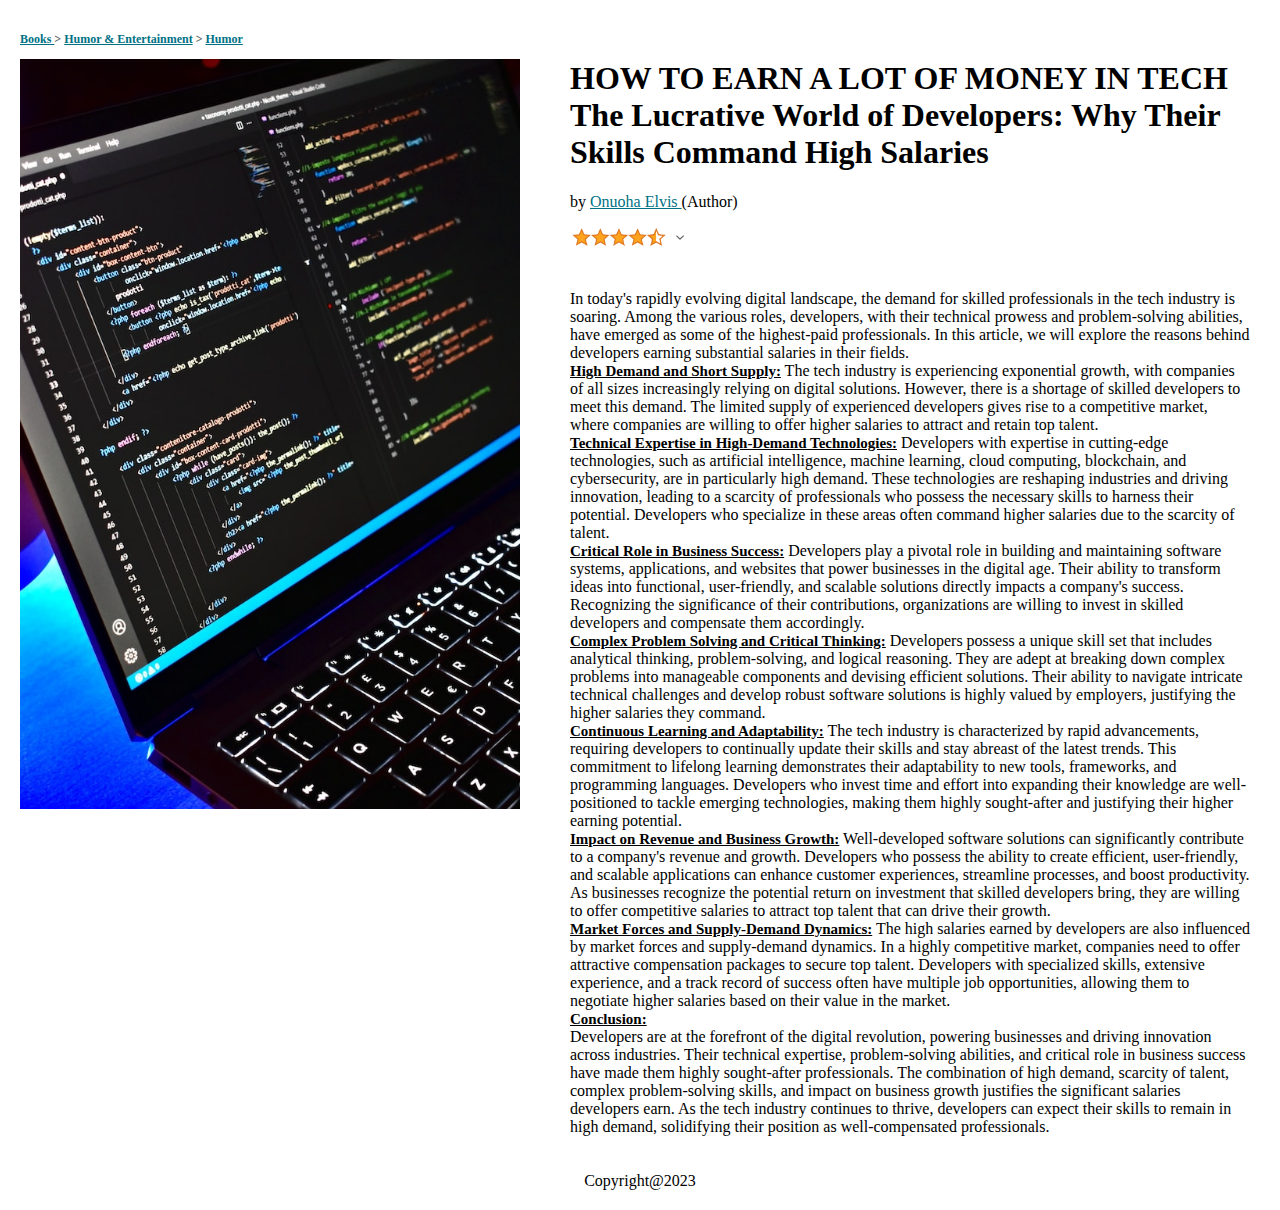
<file: Amazon product clone/index.html>
<!DOCTYPE html>
<html>
    <head>
        <title> Product Page</title>
        <link rel="stylesheet" href="styles.css">
    </head>
    <body>
        <div class="main">
            <div>
                <p class="img-top-text"><a href="#">Books </a> > <a href="#">Humor & Entertainment</a>  > <a href="#">Humor</a></p>
                <img class="logo-img" src="images/mac.jpg" alt="a developers laptop">
            </div>
            <div class="info-text">
                <h1>HOW TO EARN A LOT OF MONEY IN TECH<br/>The Lucrative World of Developers: Why Their Skills Command High Salaries</h1>
                <P>by <a href="#">Onuoha Elvis </a>(Author)</P>
                <img class="rate-img" src="images/ratings.png" alt="reating">
                <h4></h4>
                <p><br/>
                    In today's rapidly evolving digital landscape, the demand for skilled professionals in the tech industry is soaring. Among the various roles, developers, with their technical prowess and problem-solving abilities, have emerged as some of the highest-paid professionals. In this article, we will explore the reasons behind developers earning substantial salaries in their fields.
                    <br/>
                    <u>High Demand and Short Supply:</u>
                    The tech industry is experiencing exponential growth, with companies of all sizes increasingly relying on digital solutions. However, there is a shortage of skilled developers to meet this demand. The limited supply of experienced developers gives rise to a competitive market, where companies are willing to offer higher salaries to attract and retain top talent.
                    <br/>
                    <u>Technical Expertise in High-Demand Technologies:</u>
                    Developers with expertise in cutting-edge technologies, such as artificial intelligence, machine learning, cloud computing, blockchain, and cybersecurity, are in particularly high demand. These technologies are reshaping industries and driving innovation, leading to a scarcity of professionals who possess the necessary skills to harness their potential. Developers who specialize in these areas often command higher salaries due to the scarcity of talent.
                    <br/>
                    <u>Critical Role in Business Success:</u>
                    Developers play a pivotal role in building and maintaining software systems, applications, and websites that power businesses in the digital age. Their ability to transform ideas into functional, user-friendly, and scalable solutions directly impacts a company's success. Recognizing the significance of their contributions, organizations are willing to invest in skilled developers and compensate them accordingly.
                    <br/>
                    <u>Complex Problem Solving and Critical Thinking:</u>
                    Developers possess a unique skill set that includes analytical thinking, problem-solving, and logical reasoning. They are adept at breaking down complex problems into manageable components and devising efficient solutions. Their ability to navigate intricate technical challenges and develop robust software solutions is highly valued by employers, justifying the higher salaries they command.
                    <br/>
                    <u>Continuous Learning and Adaptability:</u>
                    The tech industry is characterized by rapid advancements, requiring developers to continually update their skills and stay abreast of the latest trends. This commitment to lifelong learning demonstrates their adaptability to new tools, frameworks, and programming languages. Developers who invest time and effort into expanding their knowledge are well-positioned to tackle emerging technologies, making them highly sought-after and justifying their higher earning potential.
                    <br/>
                    <u>Impact on Revenue and Business Growth:</u>
                    Well-developed software solutions can significantly contribute to a company's revenue and growth. Developers who possess the ability to create efficient, user-friendly, and scalable applications can enhance customer experiences, streamline processes, and boost productivity. As businesses recognize the potential return on investment that skilled developers bring, they are willing to offer competitive salaries to attract top talent that can drive their growth.
                    <br/>
                    <u>Market Forces and Supply-Demand Dynamics:</u>
                    The high salaries earned by developers are also influenced by market forces and supply-demand dynamics. In a highly competitive market, companies need to offer attractive compensation packages to secure top talent. Developers with specialized skills, extensive experience, and a track record of success often have multiple job opportunities, allowing them to negotiate higher salaries based on their value in the market.
                    <br/>
                    <u>Conclusion:</u><br/>
                    Developers are at the forefront of the digital revolution, powering businesses and driving innovation across industries. Their technical expertise, problem-solving abilities, and critical role in business success have made them highly sought-after professionals. The combination of high demand, scarcity of talent, complex problem-solving skills, and impact on business growth justifies the significant salaries developers earn. As the tech industry continues to thrive, developers can expect their skills to remain in high demand, solidifying their position as well-compensated professionals.
                    
                    
                    
                    </p>
            </div>

        </div>
        <footer>Copyright@2023</footer>
    </body>
</html>
</file>
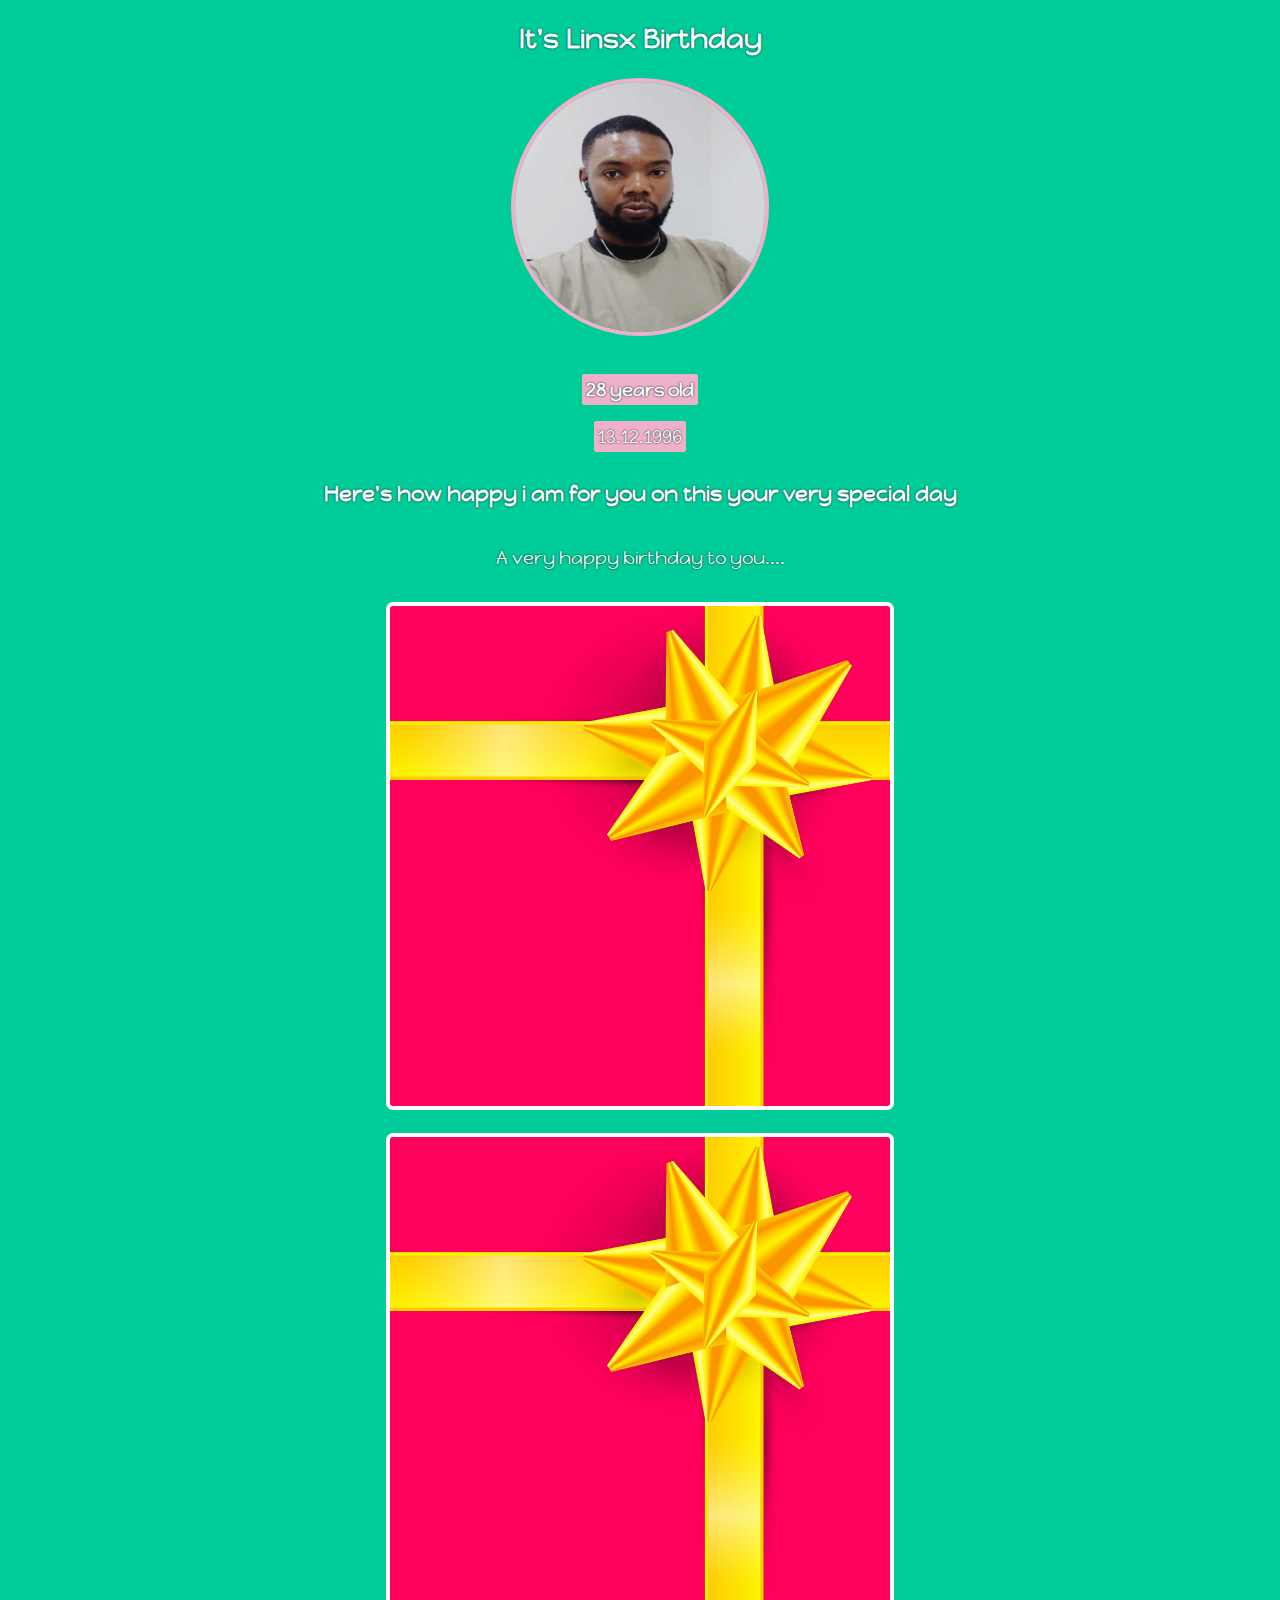
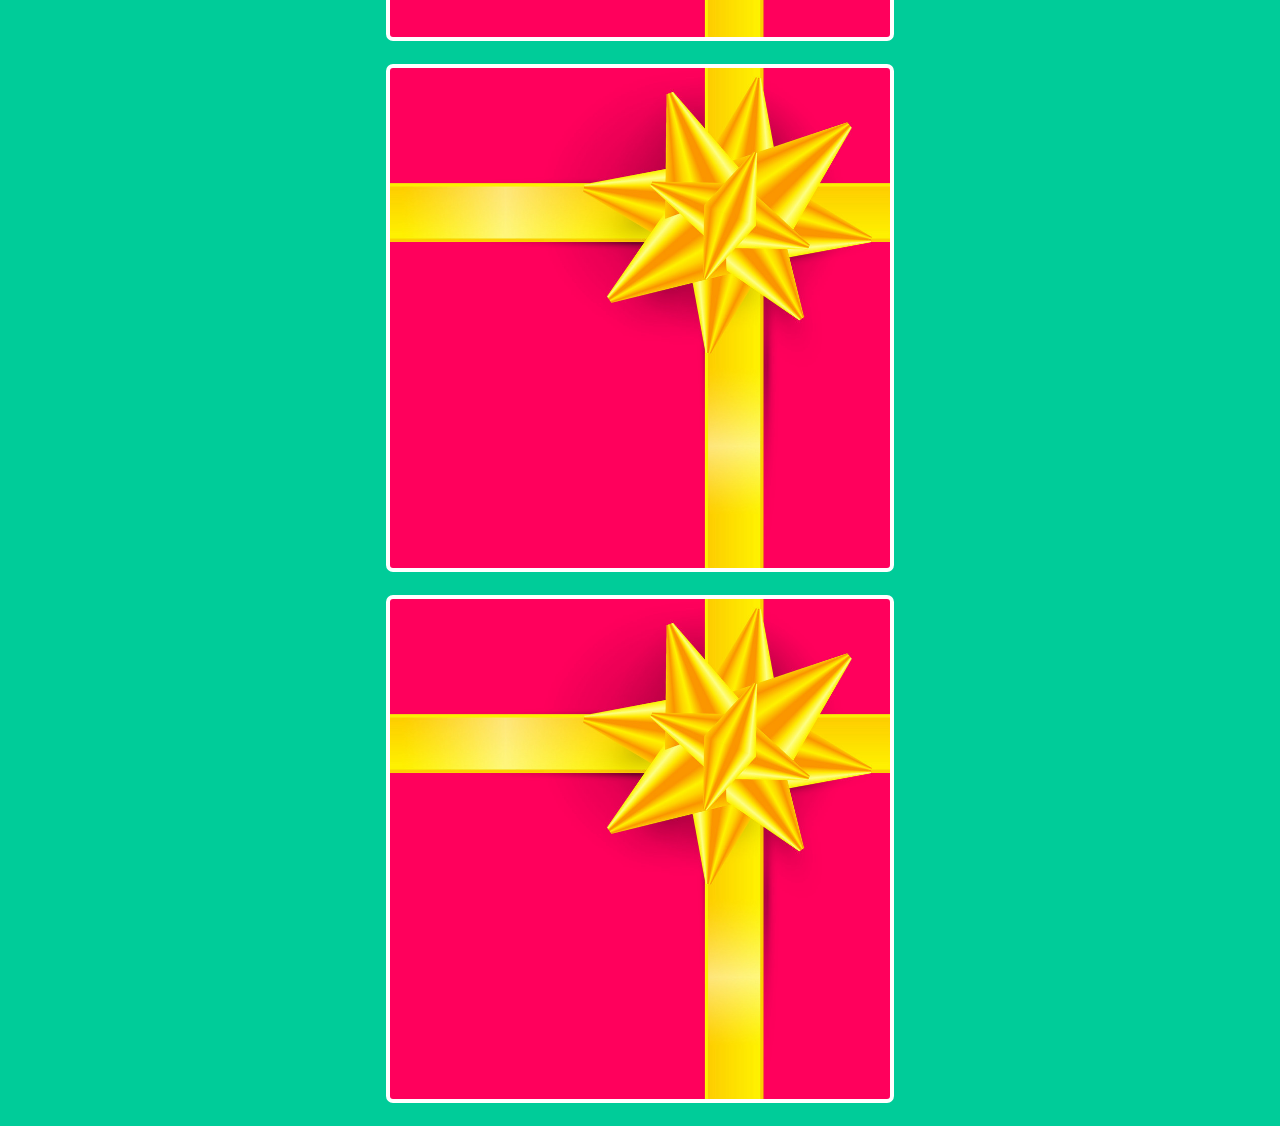
<file: Birthday present/index.html>
<!DOCTYPE html>
<html>
    <head>
        <title>Birthday</title>
        <link rel="stylesheet" href="styles.css">
        <link rel="preconnect" href="https://fonts.googleapis.com">
        <link rel="preconnect" href="https://fonts.gstatic.com" crossorigin>
        <link href="https://fonts.googleapis.com/css2?family=Happy+Monkey&display=swap" rel="stylesheet">

    </head>
    <body>
        <div>
            <h2>It's Linsx Birthday</h2>
            <img id="bday-img" src="img/Screenshot_20230331-180415_WhatsApp.jpg" alt="linsx">
            <span id="info">
                <h4 id="bday-age">28 years old</h4> 
                <p id="bday-yr">13.12.1996</p>
                <h3>Here's how happy i am for you on this your very special day</h3>
                <p>A very happy birthday to you....</p>
                <span id="gift-cover">
                    <div class="gifts" id="gif"></div>
                    <div class="gifts" id="gift"></div>
                    <div class="gifts" id="gif"></div>
                    <div class="gifts" id="gift"></div>
                </span>
                
            </span>
            
        </div>
    </body>
</html>
</file>
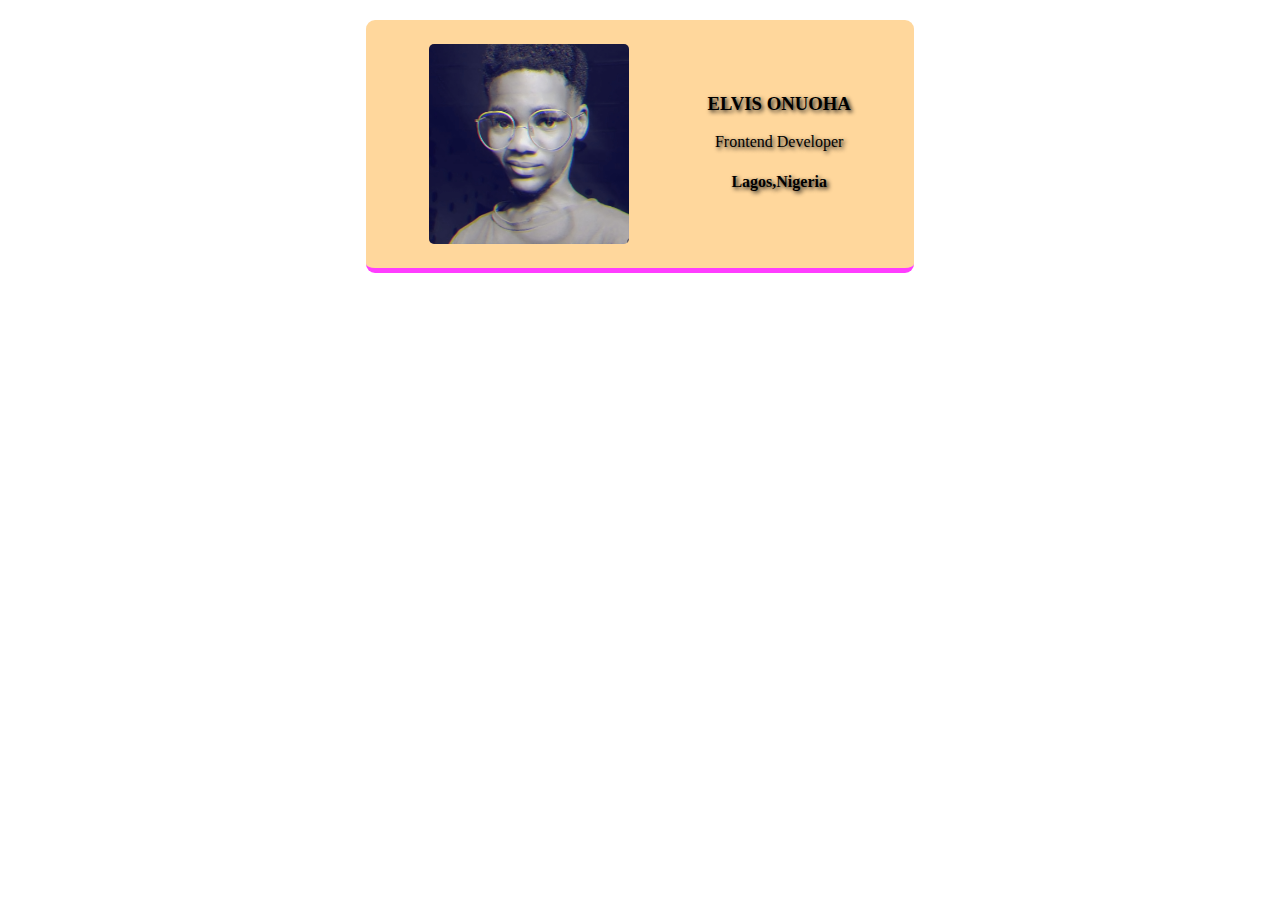
<file: Business card/index.html>
<!DOCTYPE html>
<html>
    <head>
        <title>Business Card</title>
        <link rel="stylesheet" href="styles.css">
    </head>
    <body>
        <div class="main">
            <img class="avatar" src="profile.jpg" alt="elvis wearing a snapchat glasses filter">
            <div class="info-text">
                <h3>ELVIS ONUOHA</h3>
                <p>Frontend Developer</p>
                <h4>Lagos,Nigeria</h4>
            </div>
            
           
            
        </div>
    </body>
</html>
</file>
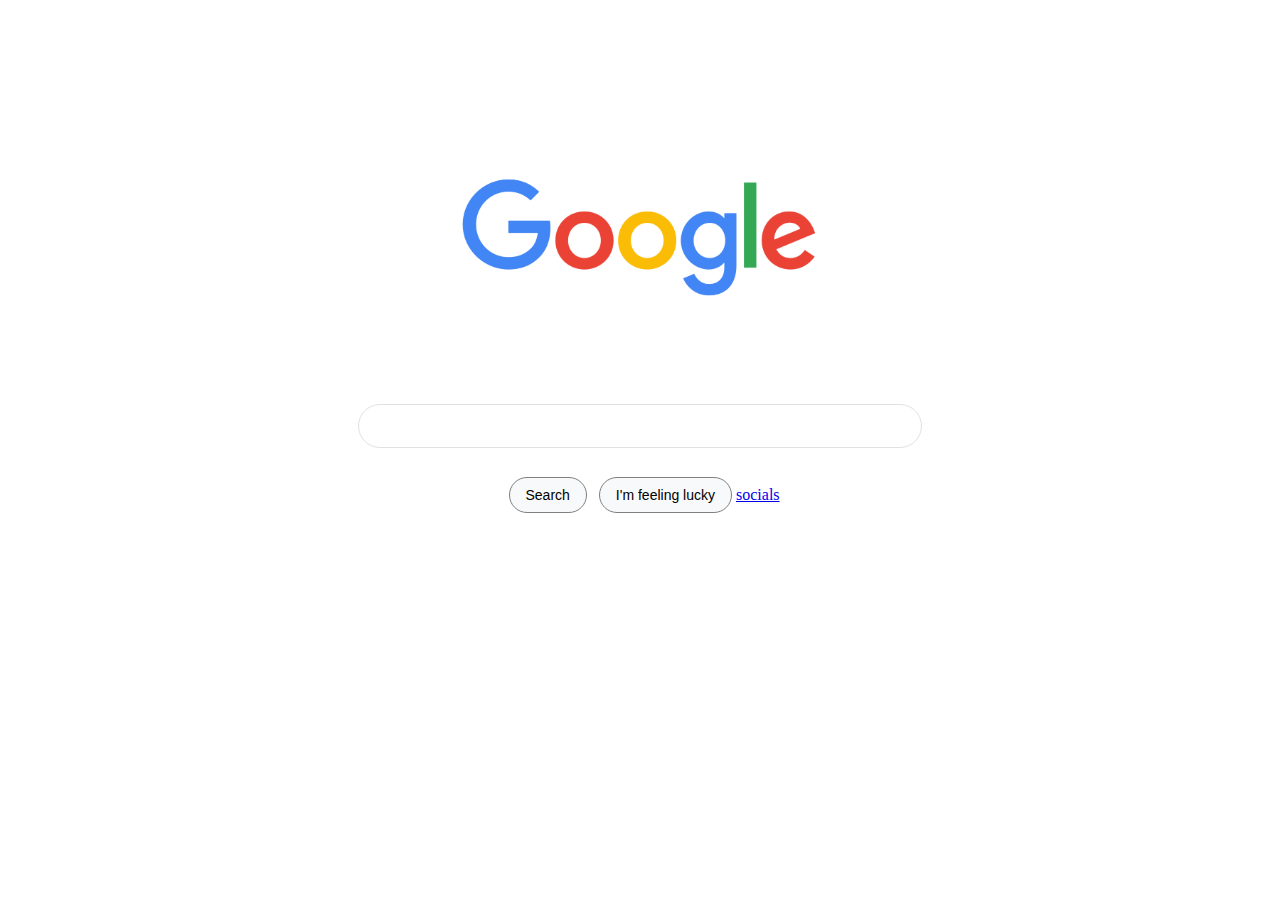
<file: google search/index.html>
<!DOCTYPE html>
<html>
    <head>
        <link rel="stylesheet" href="styles.css">
        <title>Google Search</title>
    </head>
    <body>
        <div>
            <img src="pngwing.com.png" width="50%"/>
            <input type="text" >
            <button>Search</button>
            <button>I'm feeling lucky</button>

            <a href="www.twitter.com" target="_blank">socials</a>
        </div>
    </body>
</html>
</file>
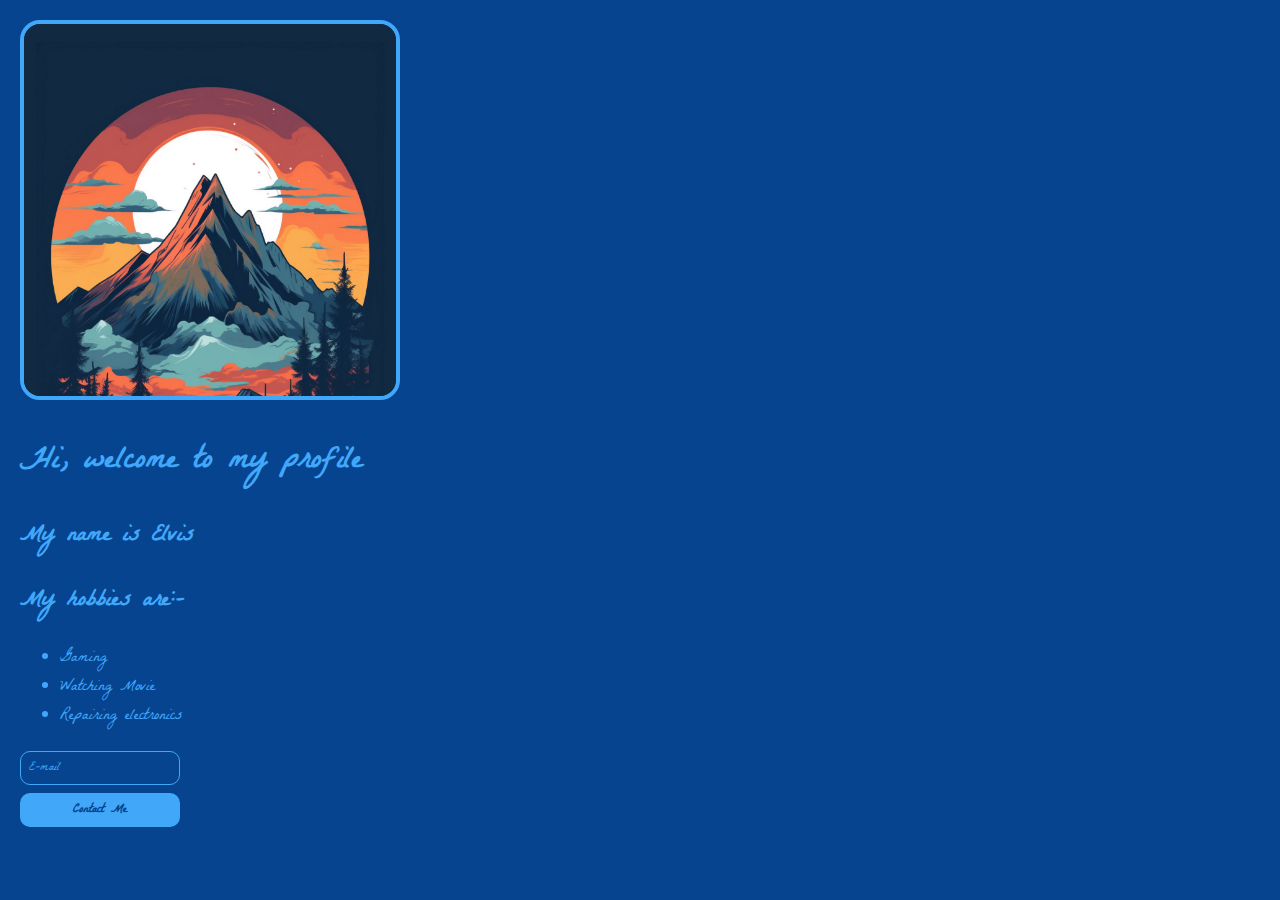
<file: Intro Page/index.html>
<!DOCTYPE html>
<html>
    <head>
         <title>This is a recap test</title>
         <link href="https://fonts.googleapis.com/css2?family=Bangers&family=Black+Ops+One&family=Creepster&family=La+Belle+Aurore&family=MedievalSharp&family=Orbitron&family=Rye&display=swap" rel="stylesheet">
         <script src="index.js"></script>
    </head>
    <header>
       
    </header>
    <link rel="stylesheet" href="styles.css">
    <body>
        <!--this is google search home page--
       
        -->
            <div>
                <img src="landscape.jpg" >
                <h1>Hi, welcome to my profile </h1>
                <h2>My name is Elvis</h2>
                <h2>My hobbies are:-</h2>
                <ul>
                    <li>Gaming</li>
                    <li>Watching Movie</li>
                    <li>Repairing electronics</li>
                </ul>
                <input type="text" placeholder="E-mail">
                <button>Contact Me</button>
            </div>
    </body>
</html>
</file>
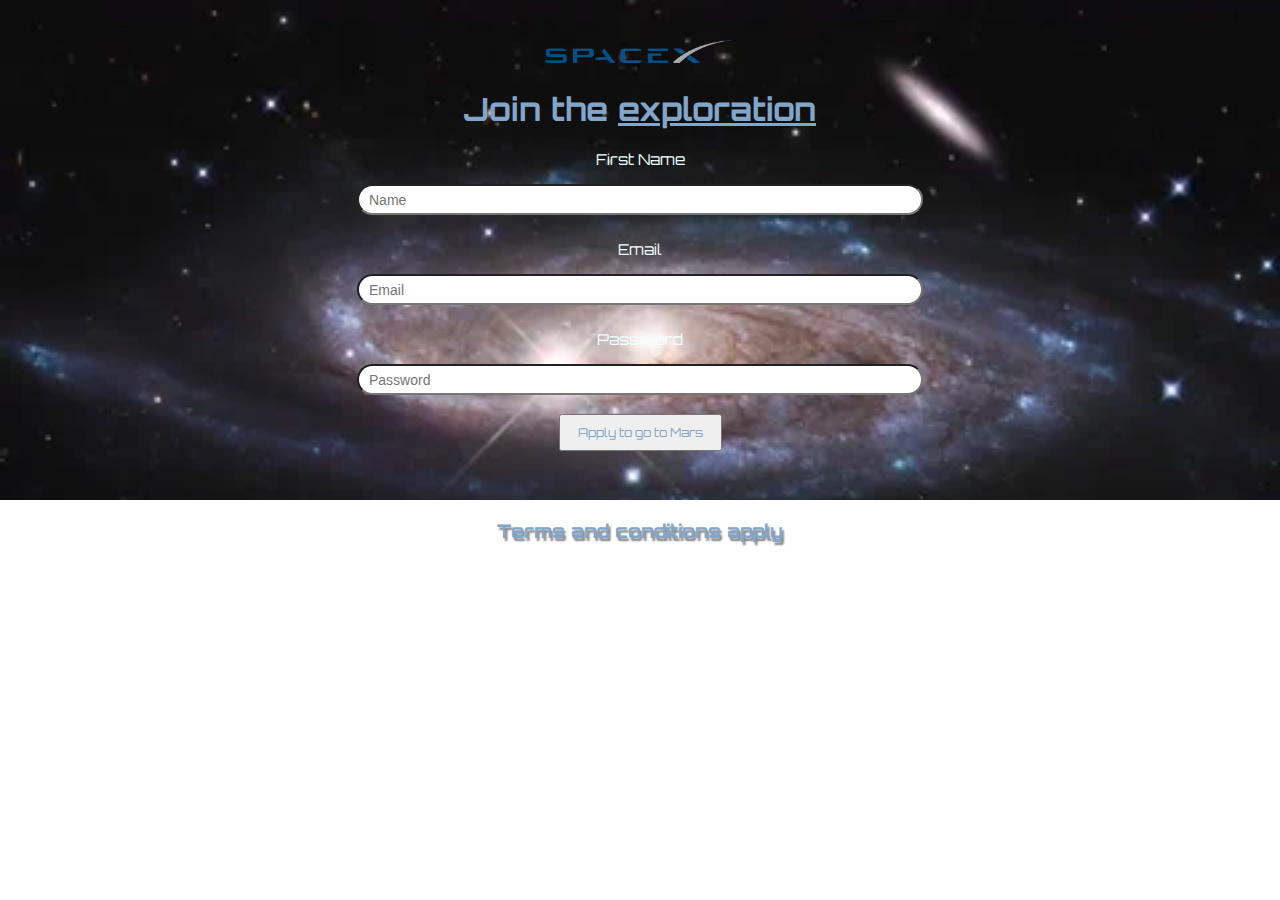
<file: new/index.html>
<!DOCTYPE html>
<html>
    <head>
        <title>something</title>
        <link rel="stylesheet" href="styles.css">
        <link rel="preconnect" href="https://fonts.googleapis.com">
        <link rel="preconnect" href="https://fonts.gstatic.com" crossorigin>
        <link href="https://fonts.googleapis.com/css2?family=Orbitron:wght@500&display=swap" rel="stylesheet">
    </head>
    <body>
        <div class="main">
            <div class="info-text">
                <img id="logo-img" src="images/spacex.png" alt="spaceX logo">
                <h1>Join the <u>exploration</u></h1>
                <div class="form">
                    <p>First Name</p>
                    <input type="text" placeholder="Name">
                    <p>Email</p>
                    <input type="email" placeholder="Email">
                    <p>Password</p>
                    <input type="password" placeholder="Password">
                </div>
                <a href="#"> <button class="btn" >Apply to go to Mars</button></a>
            </div>
        </div>
        <h3>Terms and conditions apply</h3>
       
    </body>
</html>
</file>
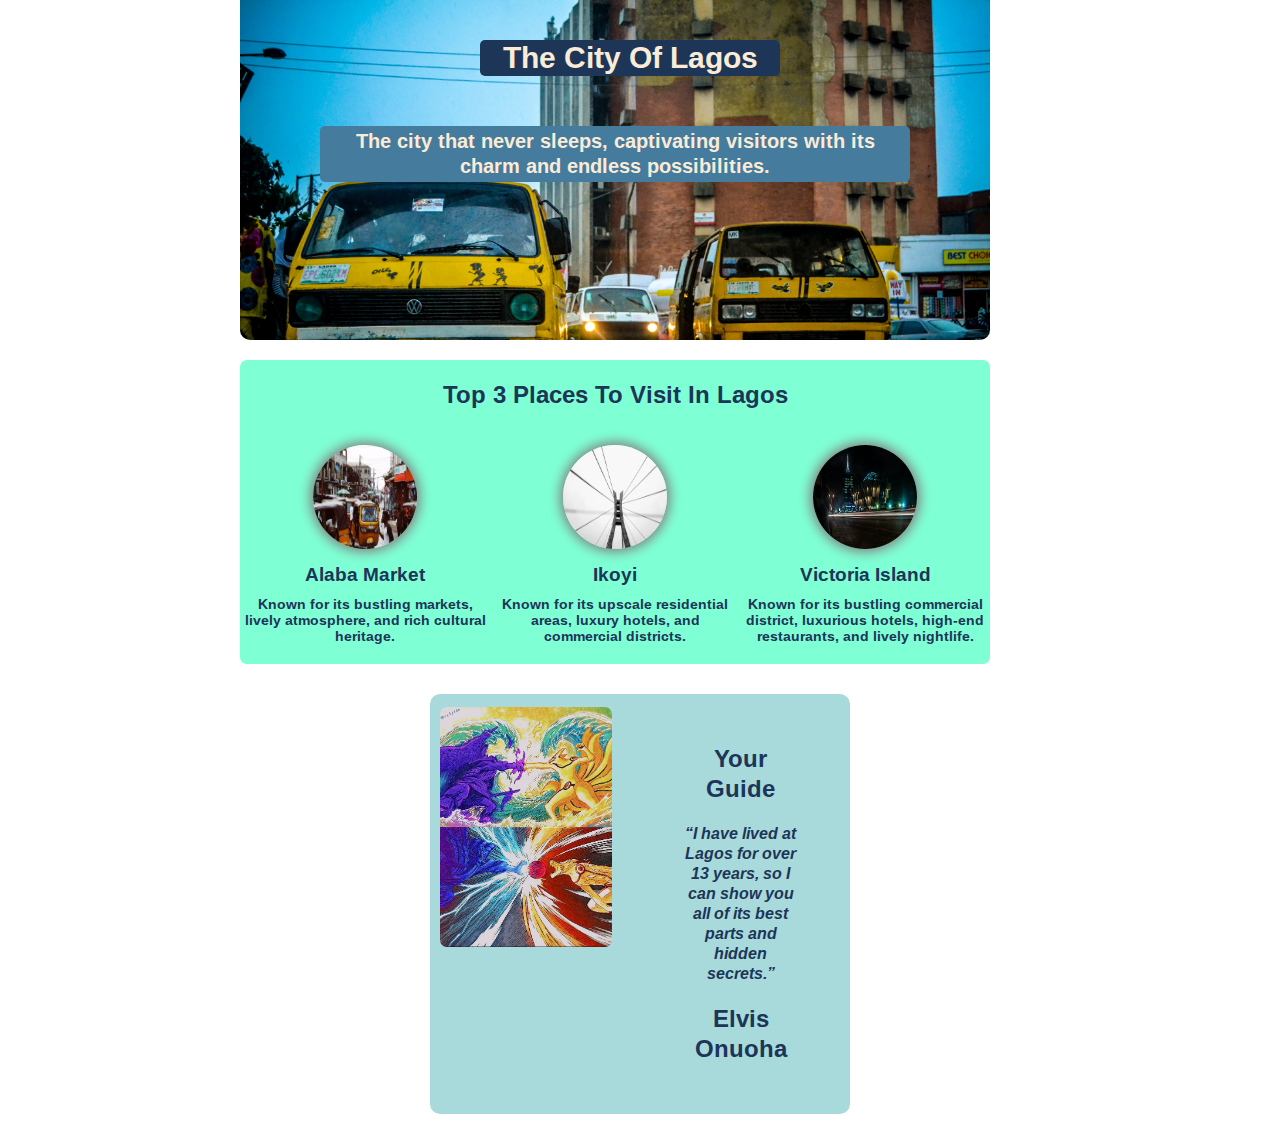
<file: places/index.html>
<!DOCTYPE html>
<html>
    <head>
        <meta charset="UTF-8">
        <meta name="viewport" content="width=device-width, initial-scale=1.0">
        <link rel="stylesheet" href="styles.css">
        <link rel="preconnect" href="https://fonts.googleapis.com">
        <link rel="preconnect" href="https://fonts.gstatic.com" crossorigin>
        <link href="https://fonts.googleapis.com/css2?family=Arimo:wght@600&display=swap" rel="stylesheet">
        <link rel="stylesheet" href="https://cdnjs.cloudflare.com/ajax/libs/animate.css/4.1.1/animate.min.css"/>
    </head>
    <body>
        <section class="container">
            <div class="head-content">
                <div>
                    <div class="title-text">
                        <h2>The City Of Lagos</h2>
                    </div>
                    
                    <div class="sub-title-text">
                        <h4>
                        The city that
                        never sleeps, captivating visitors with its 
                        charm and endless possibilities.
                     </h4>
                    </div>
                    
                </div>
            </div>

            <div class="mid-section">
                <h2 class="activity-text">Top 3 Places To Visit In Lagos</h3>
                <section>
                    <div>
                        <img src="img/muhammad-taha-ibrahim-K32RRhbupME-unsplash.jpg" alt="#">
                        <h3>Alaba Market</h3>
                        <h4 class="sub">
                            Known for its bustling markets, lively atmosphere, 
                             and rich cultural heritage.</h4>
                    </div>

                    <div>
                        <img src="img/babatunde-olajide-q4ZBGVzJskE-unsplash.jpg" alt="#">
                        <h3>Ikoyi</h3>
                        <h4 class="sub">
                            Known for its upscale residential areas, luxury
                              hotels, and commercial districts. </h4>
                    </div>

                    <div>
                        <img src="img/seun-idowu-0EhDwwtMDks-unsplash.jpg" alt="#">
                        <h3>Victoria Island</h3>
                        <h4 class="sub">
                            Known for its bustling commercial district,
                            luxurious hotels, high-end restaurants, and lively nightlife.
                        </h4>
                    </div>
                </section>

            </div>
            
                <section class="card-section">
                    <div class="card">
                        <img src="img/20220403_120633.jpg" alt="#">
                        <div>
                            <h2>Your Guide</h2>
                            <h4><i>“I have lived at Lagos for over 13 years,
                                 so I can show you all of its best parts and
                                  hidden secrets.”
                                </i>
                            </h4>
                            <h2>Elvis Onuoha</h2>
                        </div>
                    </div>
                    
                </section>
        </section>
    </body>
</html>
</file>
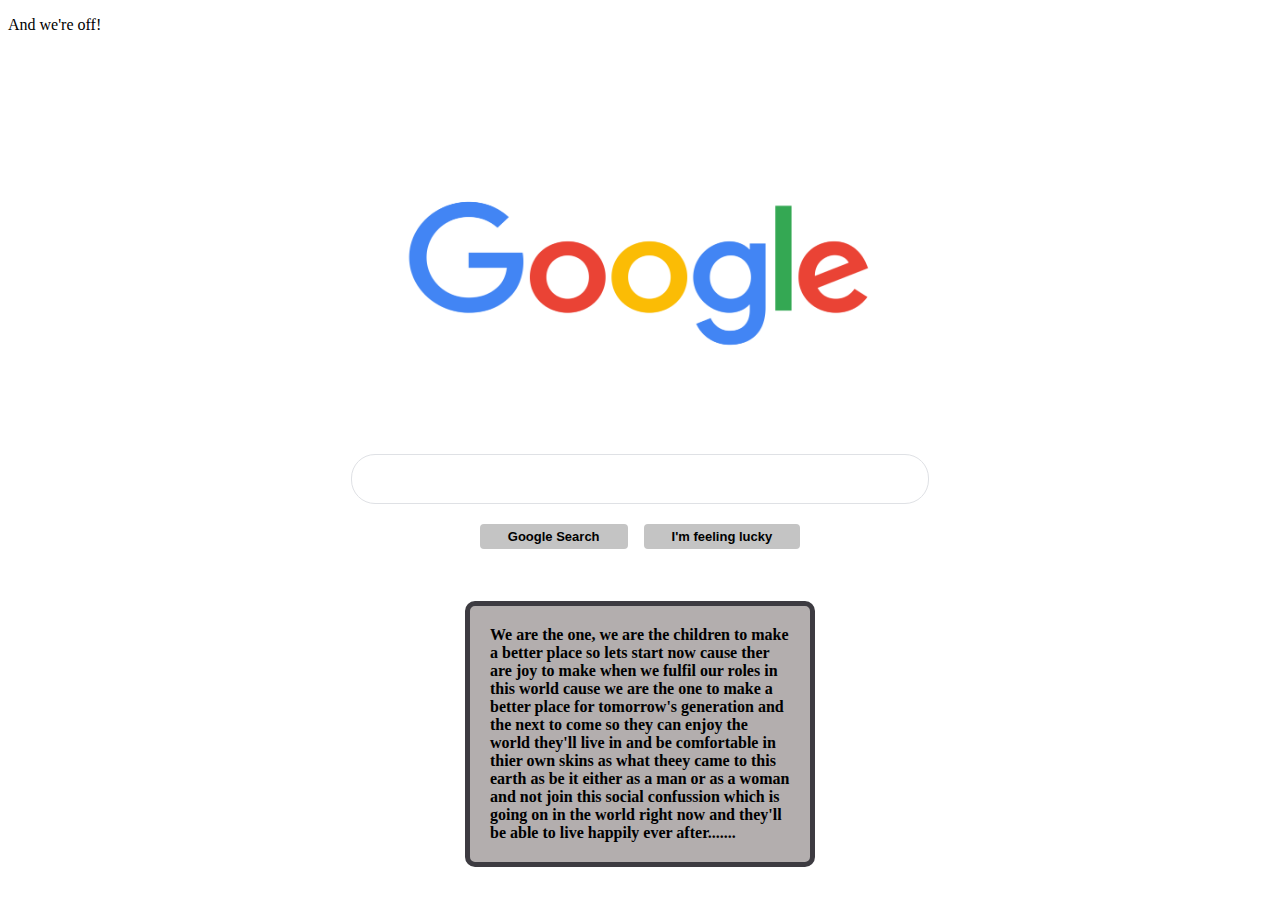
<file: Playing with css/index.html>
<!DOCTYPE html>
<html>
    <head>
        <title>PLaying with css</title>
        <link rel="stylesheet" href="styles.css">
    </head>
    <body>
        <p>And we're off!</p>
        <div class="main">
            <img class="logo-img" src="pngwing.com.png">
            <input class="search" type="text">
            <div class="nav-bar">
                <button class="btn">Google Search</button>
                <button class="btn">I'm feeling lucky</button>
             </div>
            


        </div>

        <div id="sup">
            We are the one, we are the children to make a better place so lets start now cause ther are joy to make when we fulfil our roles in this world cause we are the one to make a better place for tomorrow's generation and the next to come so they can enjoy the world they'll live in and be comfortable in thier own skins as what theey came to this earth as be it either as a man or as a woman and not join this social confussion which is going on in the world right now and they'll be able to live happily ever after.......
        </div>
   
    
    </body>
</html>
</file>
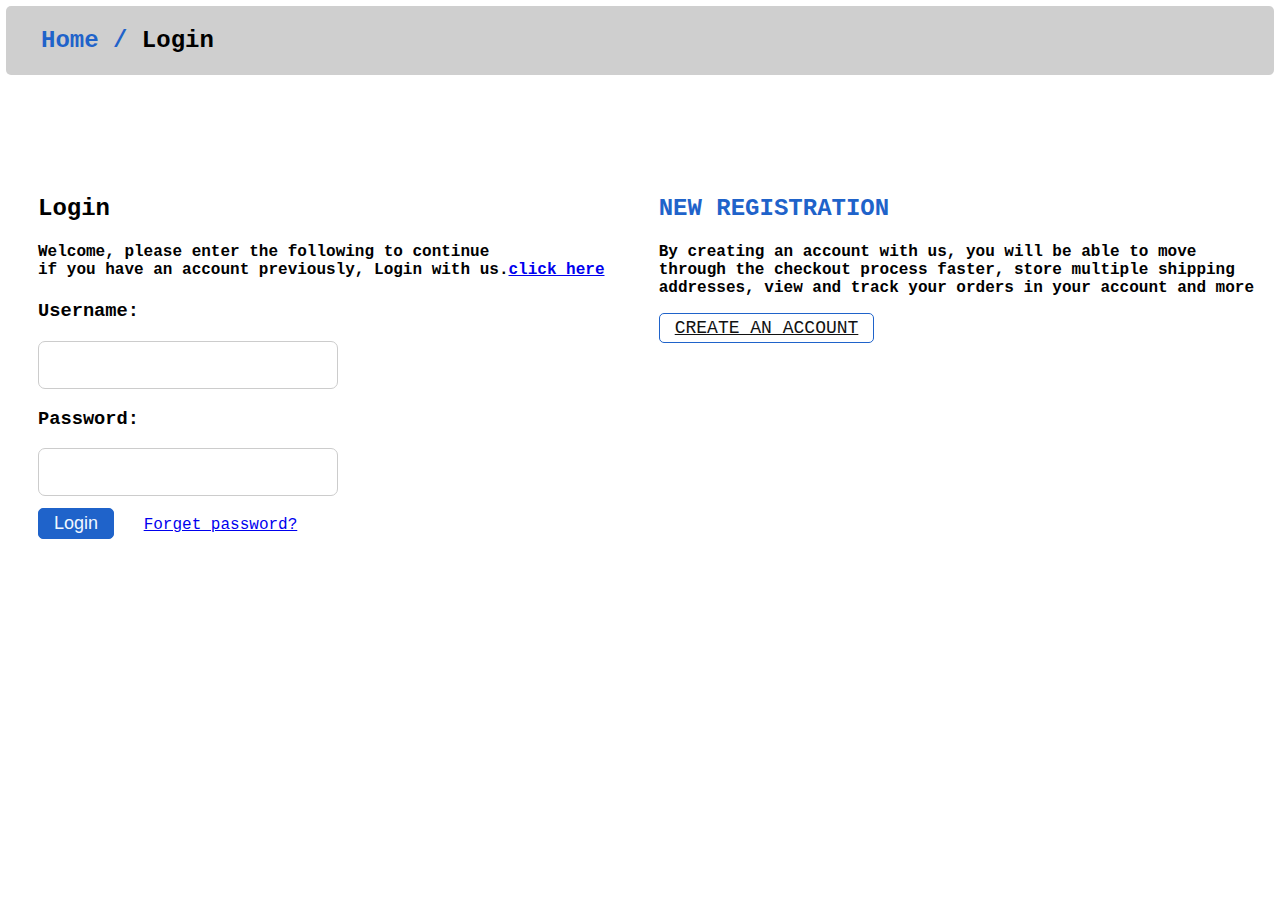
<file: project site/index.html>
<!DOCTYPE html>
<html>
    <head>
        <link rel="stylesheet" href="styles.css">
    </head>
    <body>
        <!--
        <span class="main">
    <!--top text--
            <div class="top-text">
                <h2>Login</h2>
                <h4>Login to your account - enjoy exclusive <br/>features and many more</h4>
            </div>
    <!--login form--         
            <div class="login-form">
                <p>Email</p>
                <input type="email">
                <p>Password</p>
                <input type="password" >
                <div class="login-bottom-text">
                    <input type="checkbox">
                    <h4>Forget Password?</h4>
                </div>
    <!--login button--
                <a href="#">Login</a>
            </div>
        </span>
    -->

    <div class="nav-bar">
        <h2><span>Home / </span>Login</h2>
    </div>

    <div class="container">
        <div class="login-form">
            <h2>Login</h2>
            <h4>Welcome, please enter the following to continue<br/>
            if you have an account previously, Login with us.<a href="#">click here</a></h4>
            <div>
                <h3>Username:</h3>
                <input type="text">
                <h3>Password:</h3>
                <input type="password">
               
            </div>
            <div class="btn">
                <a href="home.html"><button class="login-btn">Login</button></a>
                <a href="#">Forget password?</a>
            </div>
            
            
        </div>

        <div class="create-acct">
            <h2><span>NEW REGISTRATION</span></h2>
            <h4>By creating an account with us, you will be able to move<br/>
                through the checkout process faster, store multiple shipping <br/>
                addresses, view and track your orders in your account and more
            </h4>
            <a class="create-btn" href="home.html">CREATE AN ACCOUNT</a>
        </div>
    </div>
    </body>
</html>
</file>
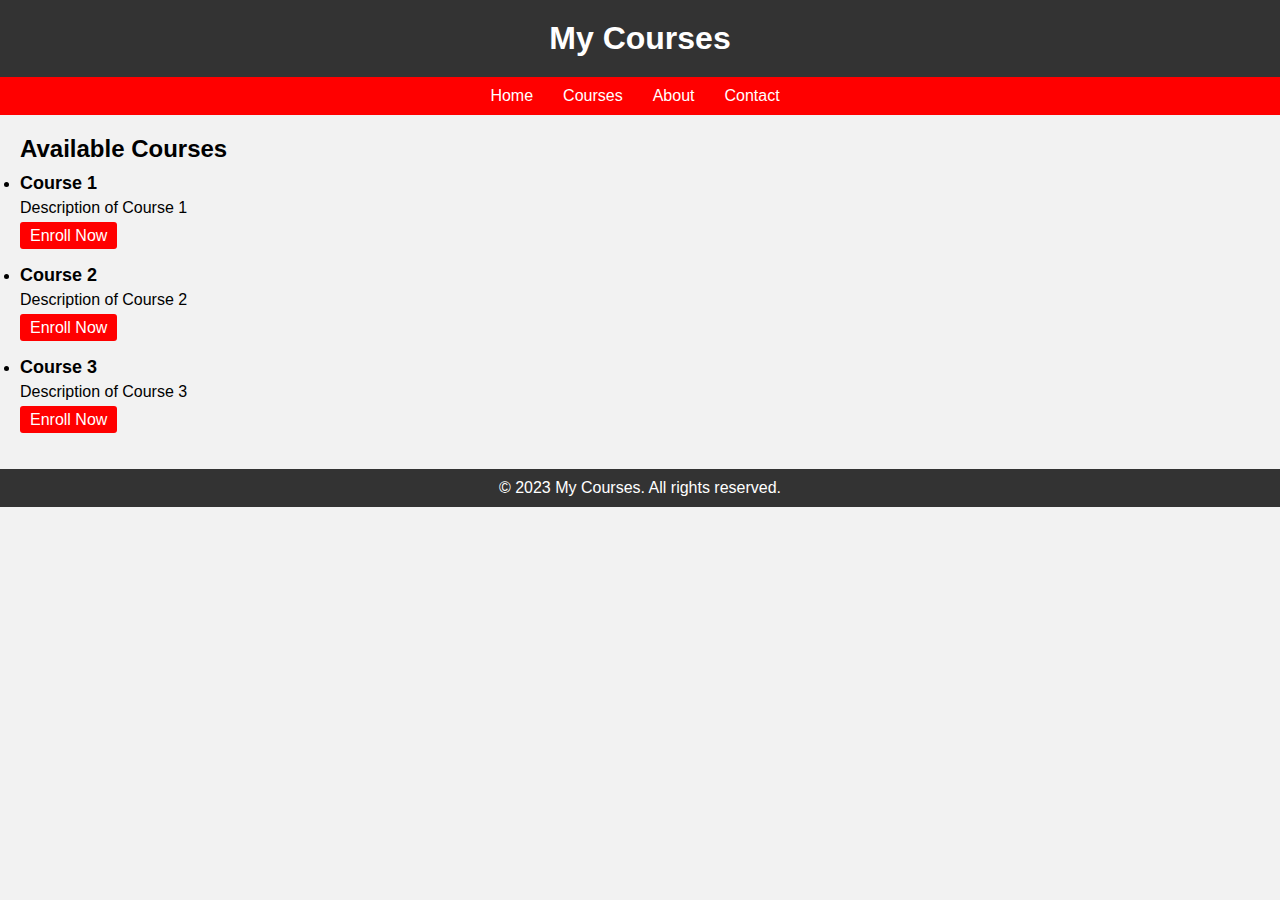
<file: project site/test.html>
<!DOCTYPE html>
<html>
<head>
  <title>My Courses</title>
  <link rel="stylesheet" type="text/css" href="test.css">
</head>
<body>
  <header>
    <h1>My Courses</h1>
  </header>
  
  <nav>
    <ul>
      <li><a href="#">Home</a></li>
      <li><a href="#">Courses</a></li>
      <li><a href="#">About</a></li>
      <li><a href="#">Contact</a></li>
    </ul>
  </nav>
  
  <main>
    <section>
      <h2>Available Courses</h2>
      <ul class="course-list">
        <li>
          <h3>Course 1</h3>
          <p>Description of Course 1</p>
          <a href="#">Enroll Now</a>
        </li>
        <li>
          <h3>Course 2</h3>
          <p>Description of Course 2</p>
          <a href="#">Enroll Now</a>
        </li>
        <li>
          <h3>Course 3</h3>
          <p>Description of Course 3</p>
          <a href="#">Enroll Now</a>
        </li>
      </ul>
    </section>
  </main>
  
  <footer>
    <p>&copy; 2023 My Courses. All rights reserved.</p>
  </footer>
</body>
</html>
</file>
<file: Amazon product clone/styles.css>
body{
    margin: 20px; 
    font-family: 'Times New Roman', Times, serif;
    min-width: 1200px;
}
.main{
    display: flex;
}
.info-text{
    padding: 19px 10px 0 10px;
}
.img-top-text{
    color: #565959;
    font-weight: bold;
    font-size: 12px;
}
.logo-img{
    width: 500px;
    padding: 0 40px 0 0;
}
.rate-img{
    width: 120px;
}
a{
    color: #007185;
}
u{
    font-size: 15px;
    font-weight: bold;
}
footer{
    text-align: center;
    margin-top: 20px;
    
}
</file>
<file: Birthday present/styles.css>
body{
    margin: 0;
    font-family: 'happy monkey', cursive;
    text-align: center;
    background: #0C9;
    color: azure;
    font-size: large;
    text-shadow: 0px 0px 2px black;

}
#bday-img{
    border-radius: 100% ;
    width: 250px;
    height: 250px;
    border: 4px solid #EFB0C9;
  
}
#info{
    display: flex;
    flex-direction: column;
    align-items: center;
    justify-content: center;
    margin-top: 25px; 

}
#bday-age, #bday-yr {
    background: #EFB0C9;
    border: 1px solid #EFB0C9;
    padding: 3px;
    border-radius: 2px;
    margin: 8px;
}
#gift-cover{
    margin-top: 15px;
}
#gift{
    width: 500px;
    border-radius: 7px;
    border: 4px solid white ;
}
.gifts{
    background-image: url("img/gift-cover.jpg");
    background-size: 500px;
    width: 500px;
    display: block;
    margin: 0 auto 23px auto;
    border-radius: 7px;
    border: 4px solid white ;
    height: 500px;


}
#gift:hover{
    background-image: url("img/giphy.gif");
    background-size: cover;
    transform: scale(110%);
    transition: 1.1s;
    margin-bottom: 50px;
    margin-top: 40px;
}

#gif:hover{
    background-image: url("img/gipy.gif");
    background-size: cover;
    transform: scale(110%);
    transition: 1.1s;
    margin-bottom: 50px;
    margin-top: 40px;
}
</file>
<file: Business card/styles.css>
body{
    margin: 20px;
    font-family:algerian ;
}
.main{
    background: rgb(255, 215, 156);
    display: flex;
    padding: 24px;
    justify-content: space-around;
    border-radius: 9px;
    width: 500px;
    margin: 0 auto;
    text-align: center;
    border-bottom: 5px solid rgb(255, 61, 255);
    font-size: 16px;
    text-shadow: 2px 2px 4px #121212;
}
.info-text{
    padding-top: 30px;
}
.info-text:hover{
    scale: 1.1;
    transition-duration: 2s;
    color: rgb(4, 11, 116);
    text-shadow: 0px 0px 8px #ff0000;
    
}
.avatar{
    width: 200px;
    border-radius: 5px;

}
.avatar:hover{
    scale: 1.1;
    rotate: 360deg;
    transition-duration: 2s;
}
</file>
<file: google search/styles.css>
body, html {
    margin: 0;
    padding: 0; 
}

img {
    width: 30%;
    display: block;
    margin: 100px auto 20px;
    min-width: 272px;
}

input {
    box-sizing: border-box;
    display: block;
    border-radius: 24px;
    border: 1px solid rgb(223, 225, 229);
    height: 44px;
    margin: 0 auto 29px;
    max-width: 564px;
    width: 90%; 
    padding-left: 30px;
    font-size: 16px;
}

button {
    box-sizing: border-box;
    margin-top: 0;
    padding: 0 16px;
    font-size: 14px;
    height: 36px;
    background-color: #f8f9fa;
    border: 1px solid grey;
    cursor: pointer;
    border-radius: 20px;
}

button:first-of-type {
    margin-right: 8px;
    margin-left: calc(50% - 131.5px);
}
 
button::hover {
    cursor: pointer;  
}
</file>
<file: Intro Page/styles.css>
:root {
    --superhero: 'Bangers', cursive;
    --fantasy: 'MedievalSharp', cursive;
    --space: 'Orbitron', sans-serif;
    --military: 'Black Ops One', cursive;
    --romantic: 'La Belle Aurore', cursive;
    --scary: 'Creepster', cursive;
    --cowboy: 'Rye', cursive;
    --regular: sans-serif;
    --fantasy: 'MedievalSharp', cursive;
    --font: var(--regular);
    --sharp: 0;
    --soft: 10px;
    --round: 100px;
    
    --image: var(--soft);
    
    --background: #f5f5f5;
    --text: #222222;
    
    --light: var(--background);
    --dark: var(--text);
}


body, html {
    margin: 0;
    padding: 10px;
    background: var(--background);
    color: var(--text);
    font-family: var(--font);
}

img {
    width: 30%;
    border-radius: calc(var(--image) * 2);
    border: 4px solid var(--text);
}

a {
    color: var(--text);
}

input {
    display: block;
    margin: 20px 0 0;
    width: 160px;
    box-sizing: border-box;
    padding: 4px 8px;
    border-width: 1px; 
    border-style: solid;
    border-color:  var(--text);
    color: var(--text);
    background: none;
    border-radius: var(--image);
    font-family: var(--font);
}

::placeholder {
    color: var(--text);
}

button {
    border-radius: var(--image);
    padding: 5px 10px;
    border: none;
    background: var(--text);
    color: var(--background);
    font-weight: bold;
    box-sizing: border-box;
    display: block;
    margin: 8px 0;
    cursor: pointer;
    font-family: var(--font);
    width: 160px;
}
</file>
<file: new/styles.css>
body{
    margin: 0;
    font-family: 'Orbitron', sans-serif;
    text-align: center;
    color: #82a5ca;
}
.main{
    background-image: url("images/galaxy.webp");
    background-repeat: no-repeat; 
    background-size: cover;
    height: 500px;
}
.info-text{
    padding-top: 40px;
}
#logo-img{
    width: 190px;
}
p{
    color: azure;
    font-size: 15px;
}
.btn ,a{
    display: block;
    margin: 0 auto;
    padding: 9px 17px;
    font-family: 'Orbitron', sans-serif;
    font-size: 12px;
    color: #82a5ca;
    text-decoration: none;
} 
h3{
    text-shadow: 2px 3px 2px grey;
}
input{
    height: 25px;
    border: 1xp solid whitesmoke;
    max-width: 550px;
    width: 50%;
    padding-left: 10px;
    border-radius: 20px;
    background: white;
    font-size: 14px;
    margin: 0 auto 10px;


}
</file>
<file: places/styles.css>
*{
    margin: 0;
    padding: 0;
}

.container{
    text-align: center;
    display: block;
    margin: 0 auto;
    width: 800px;
    font-family: 'Arimo', sans-serif;
}
/*first section*/
.head-content{
    background-image: url(img/sheyi-owolabi-WSu7qcT3rVg-unsplash.jpg);
    background-size: cover;
    height: 340px;
    color: antiquewhite;
    width: 750px;
    border-bottom-right-radius: 10px;
    border-bottom-left-radius: 10px;
    animation: jackInTheBox;
    animation-duration: 1.5s;
}
.head-content div{
    position: relative;
    top: 20px;
}
.title-text{
    font-size: 40px;
    margin-bottom: 50px;
    margin: 0 80px 50px 240px;
    text-align: center;
    font-size: 20px;
    width: 300px;
    border-radius: 5px;
    background: #1D3557;
}
.sub-title-text{
    padding: 3px;
    margin: 0 80px;
    text-align: center;
    font-size: 20px;
    border-radius: 5px;
    background: #457B9D;
}

/*second section*/
.mid-section{
    width: 710px;
    margin-top: 20px;
    padding: 20px;
    color: #1D3557;
    background-color: aquamarine;
    border-radius: 7px;
    animation: fadeInUp;
    animation-duration: 2s;
}
.mid-section section{
    display: flex;
    justify-content: center ;
}
.mid-section section div img{
    height: 104px;
    width: 104px;
    border-radius: 100%;
    margin: 10px 0;
    box-shadow: 0 0 12px 3px grey;
    animation: fadeInUp;
    animation-duration: 2s;
}
.mid-section section div img:hover{
    transform: scale(1.2);
    transition: .5s;
}
.activity-text{
    font-size: 24px;
    margin-bottom: 25px;
}
.sub{
    margin-top: 10px;
    width:250px;
    font-size: 14px;
    font-weight: bolder;
}
h3{
    font-size: 19px;
}

/*card section*/

.card{
    display: flex;
    justify-content: center;
    margin: 30px auto;
    width: 400px;
    padding: 10px;
    border-radius: 10px;
    background: #A8DADC;
    color: #1D3557;
    animation: flipInY;
    animation-duration: 2.5s;
}
.card img{
    margin-right: 30px;
    width: 180px;
    height: 240px;
    border-radius: 7px;
    margin-top: 3px;
}
.card div{
    padding: 40px;
}
.card h4{
    margin: 20px 0;
}
</file>
<file: Playing with css/styles.css>
.logo-img{
    display: block;
    height: 350px;
    width: 500px;
    margin:0px auto 0px auto;
  
}
.search{
    width: 500px;
    display: block;
    margin:0px auto 0px auto;
    padding: 12px 38px 12px 38px;
    line-height: 24px;
    border-radius: 24px;
    border: 1px solid #dfe1e5;
}
.main{

    display: block;
    margin-top: 70px;
  

}
.nav-bar{
    display: flex;
    justify-content: center;
}
.btn{
 
    border-radius: 4px;
    border: none;
    padding: 5px 28px 5px 28px;
    color: rgb(0, 0, 0);
    font-weight: bold;
    font-size: 13px;
    margin: 20px 8px 2px 8px;
    background: #c4c4c4;

    
}
#sup{
    width: 300px;
    background: rgb(179, 174, 174);
    margin: 50px auto 0px auto;
    padding: 20px;
    border: 5px solid #3d3b41;
    border-radius: 10px;
    font-weight: bold;
}
</file>
<file: project site/styles.css>
/*body {
    font-family: Arial, sans-serif;
    background-color: #f2f2f2;

  }
  
  .container {
    max-width: 400px;
    margin: 0 auto;
    padding-top: 100px;
    display:flex ;
    justify-content: space-between;
  }
  
  h2 {
    margin-bottom: 30px;
  }
  
  input[type="text"], input[type="password"] {
    width: 100%;
    padding: 12px 20px;
    margin: 0px 0;
    display: inline-block;
    border: 1px solid #ccc;
    box-sizing: border-box;
  }
  
  .submit{
    background-color: #4CAF50;
    color: white;
    padding: 4px 20px;
    margin: 28px 0;
    border: none;
    border-radius: 5px;
    cursor: pointer;
    width: 100%;
  }
  
  .submit:hover {
    background-color: #45a049;
  }
  */
body{
    margin: 6px;
    font-family: 'Courier New', Courier, monospace;
    min-width: 700px;
    
}
.container {
    max-width: px;
    margin: 0 auto;
    padding-top: 100px;
    display:flex ;
    justify-content: space-between;

}
  input[type="text"], input[type="password"] {
    width: 300px;
    padding: 12px 20px;
    margin: 0px 0;
    display: inline-block;
    border: 1px solid #ccc;
    box-sizing: border-box;    
    border-radius: 7px;
    font-size: larger;
}

input:hover{
    border: 2px solid #1f63ca;
}

.nav-bar{
    background: rgb(207, 207, 207);
    padding: 1px 35px;
    border-radius: 5px;
}
.login-form{
    margin-left: 32px;
}
.create-acct{
    margin-right: 20px;
    margin-left: 45px;
}
span{
    color: #1f63ca;
}

.login-btn{
    padding: 4px 15px;
    margin: 12px 0;
    margin-right: 20px;
    color: aliceblue;
    background: #1f63ca;
    border: 1px solid #1f63ca;
    border-radius: 5px;
    font-size: large;
}

.create-btn{
    padding: 4px 15px;
    margin: 12px 0;
    margin-right: 20px;
    color: #121212;
    background:none;
    border: 1px solid #1f63ca;
    border-radius: 5px;
    font-size: large;
}
</file>
<file: project site/test.css>
/* Reset some default styles for consistency */
* {
    margin: 0;
    padding: 0;
    box-sizing: border-box;
  }
  
  body {
    font-family: Arial, sans-serif;
    background-color: #f2f2f2;
  }
  
  header {
    background-color: #333;
    color: #fff;
    text-align: center;
    padding: 20px;
  }
  
  nav {
    background-color: #f00;
  }
  
  nav ul {
    list-style-type: none;
    display: flex;
    justify-content: center;
    padding: 10px;
  }
  
  nav ul li {
    margin-right: 10px;
  }
  
  nav ul li a {
    text-decoration: none;
    color: #fff;
    padding: 5px 10px;
    border-radius: 3px;
  }
  
  nav ul li a:hover {
    background-color: #fff;
    color: #f00;
  }
  
  main {
    padding: 20px;
  }
  
  section {
    margin-bottom: 20px;
    background: url("assets/");
  }
  
  h2 {
    margin-bottom: 10px;
  }
  
  .course-list li {
    margin-bottom: 20px;
  }
  
  .course-list h3 {
    font-size: 18px;
    margin-bottom: 5px;
  }
  
  .course-list p {
    margin-bottom: 10px;
  }
  
  .course-list a {
    padding: 5px 10px;
    background-color: #f00;
    color: #fff;
    text-decoration: none;
    border-radius: 3px;
  }
  
  .course-list a:hover {
    background-color: #fff;
    color: #f00;
  }
  
  footer {
    background-color: #333;
    color: #fff;
    text-align: center;
    padding: 10px;
  }
</file>
